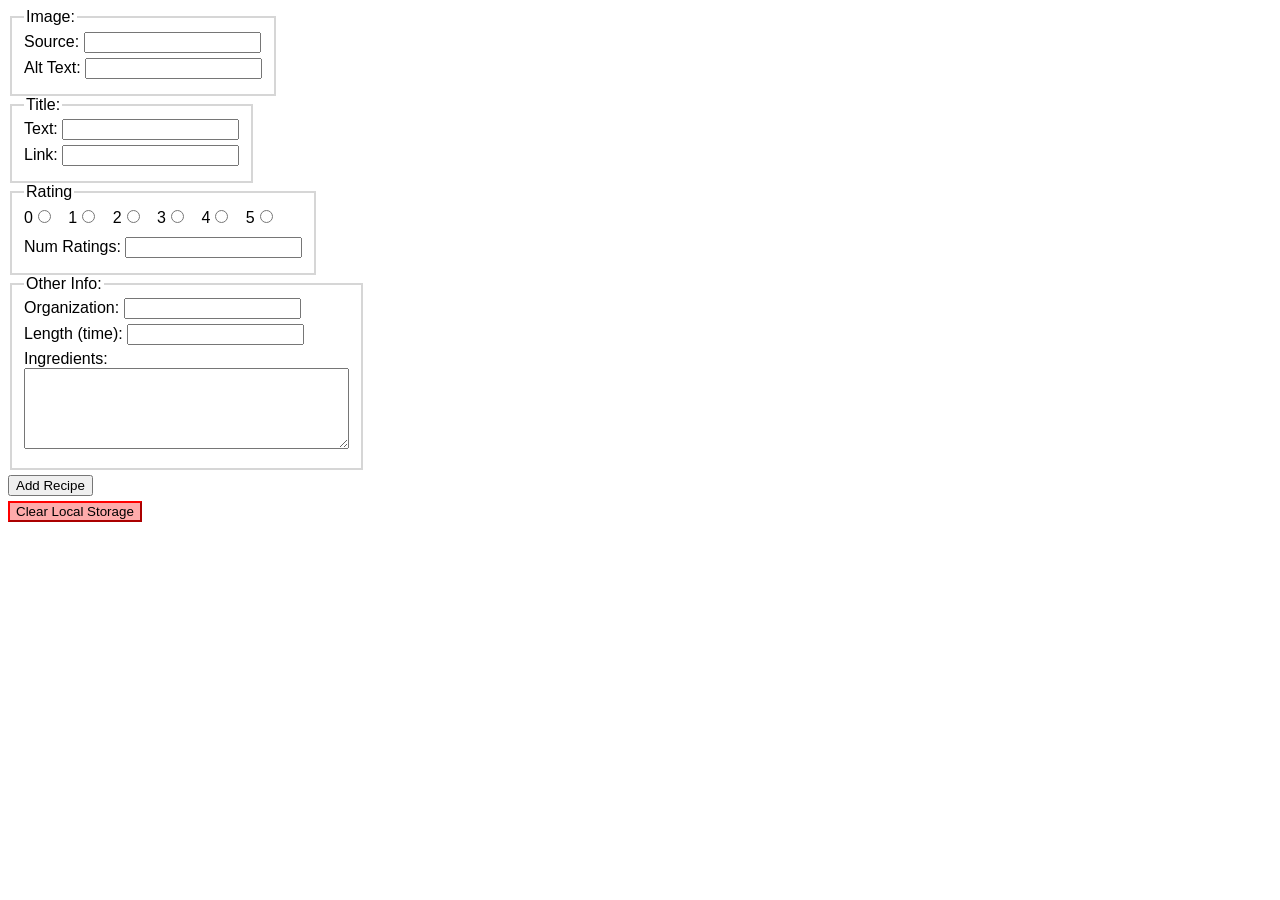
<file: Labs/Lab6/index.html>
<!DOCTYPE html>
<html lang="en">
<head>
  <meta charset="UTF-8" />
  <meta http-equiv="X-UA-Compatible" content="IE=edge" />
  <meta name="viewport" content="width=device-width, initial-scale=1.0" />
  <title>Lab 6 - Recipe Cards</title>

  <!-- Recipe Card Custom Element -->
  <script src="assets/scripts/RecipeCard.js" type="module"></script>

  <!-- Main Stylesheets & Scripts -->
  <link rel="stylesheet" href="assets/styles/main.css" />
  <script src="assets/scripts/main.js" type="module"></script>
</head>
<body>
  <main>
    <!-- Add Recipes Here -->
  </main>
  <!-- For the Explore section - Remove "hidden" class before beginning -->
  <form id="new-recipe" >
    <fieldset>
      <legend>Image:</legend>
      <label for="image-src">
        Source:
        <input type="text" id="imgSrc" name="imgSrc" required>
      </label>
      <label for="image-alt">
        Alt Text:
        <input type="text" id="imgAlt" name="imgAlt" required>
      </label>
    </fieldset>
    <fieldset>
      <legend>Title:</legend>
      <label for="title-txt">Text:
        <input type="text" id="titleTxt" name="titleTxt" required>
      </label>
      <label for="title-lnk">Link:
        <input type="url" id="titleLnk" name="titleLnk" required>
      </label>
    </fieldset>
    <fieldset>
      <legend>Rating</legend>
      <label for="rating-0">
        0<input type="radio" id="rating-0" value="0" name="rating">
      </label>
      <label for="rating-1">
        1<input type="radio" id="rating-1" value="1" name="rating">
      </label>
      <label for="rating-2">
        2<input type="radio" id="rating-2" value="2" name="rating">
      </label>
      <label for="rating-3">
        3<input type="radio" id="rating-3" value="3" name="rating">
      </label>
      <label for="rating-4">
        4<input type="radio" id="rating-4" value="4" name="rating">
      </label>
      <label for="rating-5">
        5<input type="radio" id="rating-5" value="5" name="rating">
      </label>
      <label for="numRatings">
        Num Ratings:
        <input type="number" id="numRatings" name="numRatings">
      </label>
    </fieldset>
    <fieldset>
      <legend>Other Info:</legend>
      <label for="organization">
        Organization:
        <input type="text" id="organization" name="organization" required>
      </label>
      <label for="lengthTime">
        Length (time):
        <input type="text" id="lengthTime" name="lengthTime" required>
      </label>
      <label for="ingredients">
        <p>Ingredients:</p>
        <textarea name="ingredients" id="ingredients" cols="38" rows="5"
          required></textarea>
      </label>
    </fieldset>
    <button type="submit">Add Recipe</button>
    <button type="button" class="danger">Clear Local Storage</button>
  </form>
</body>
</html>
</file>
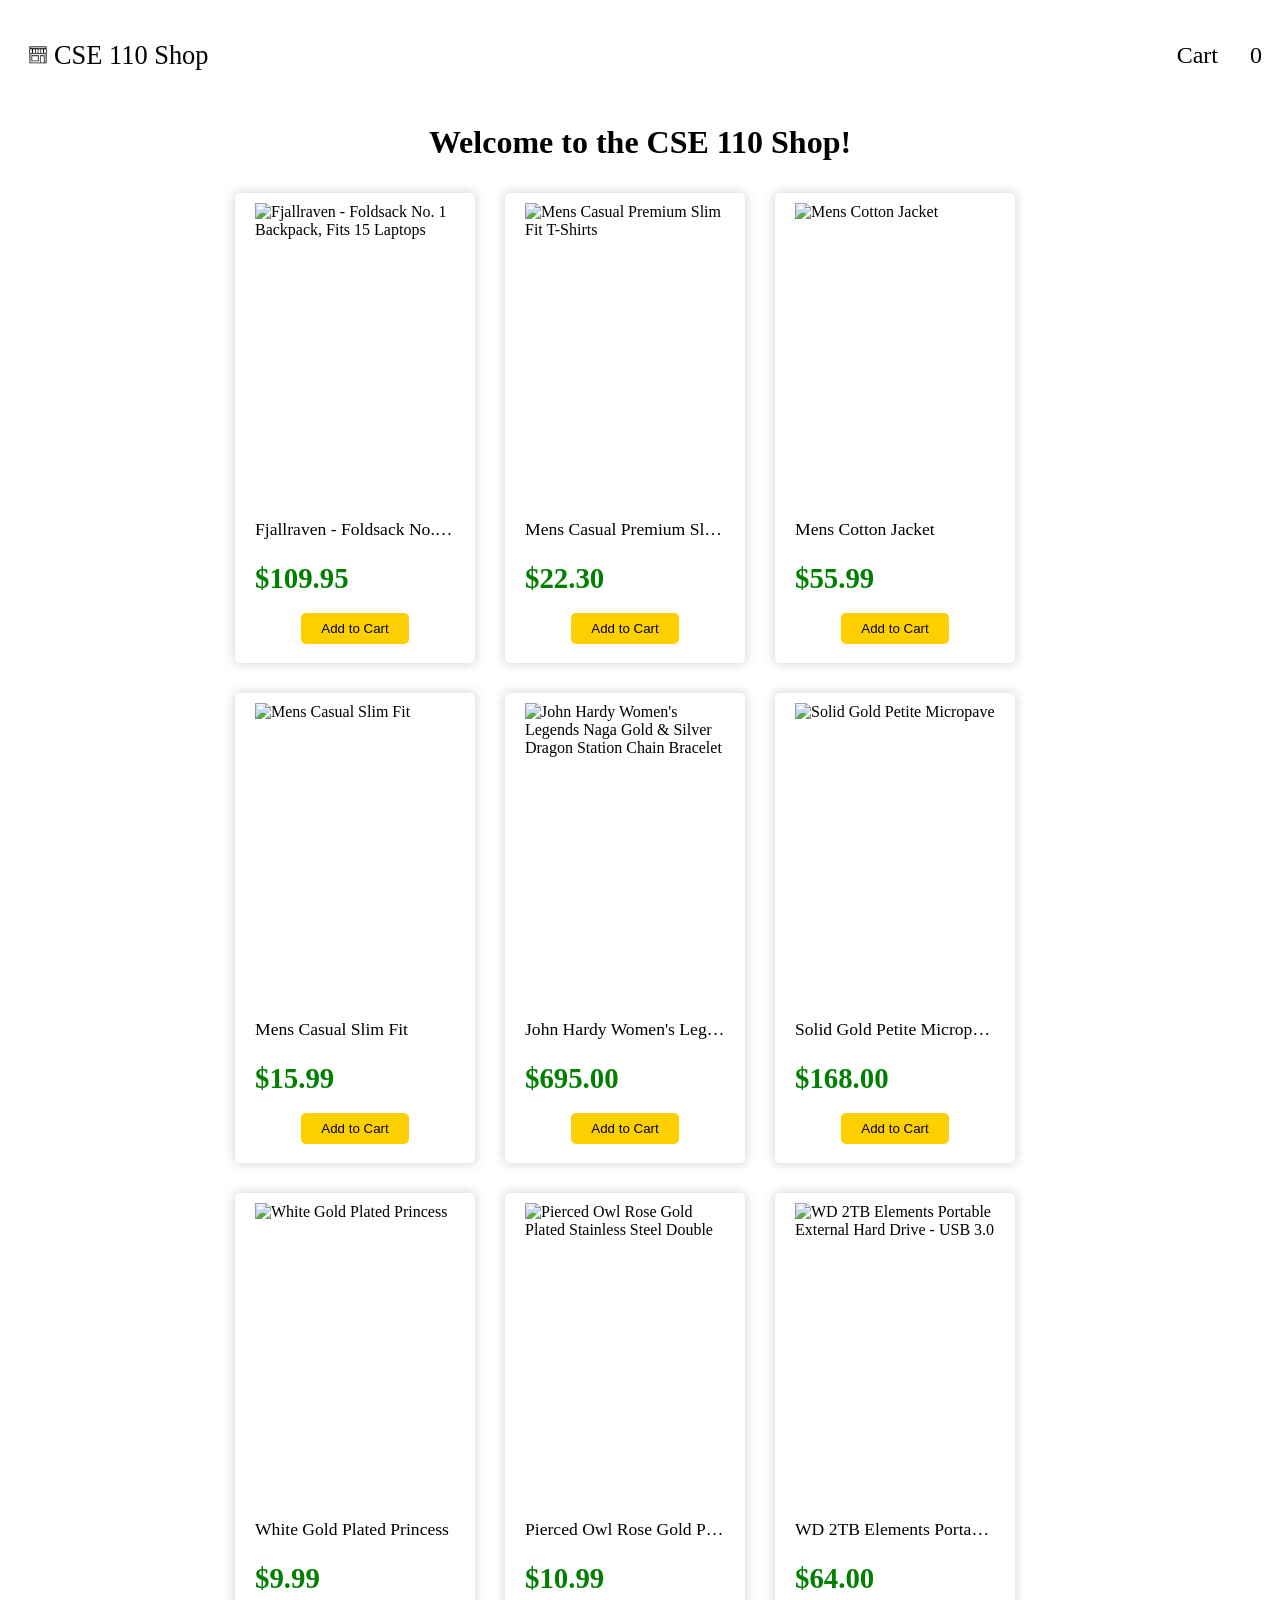
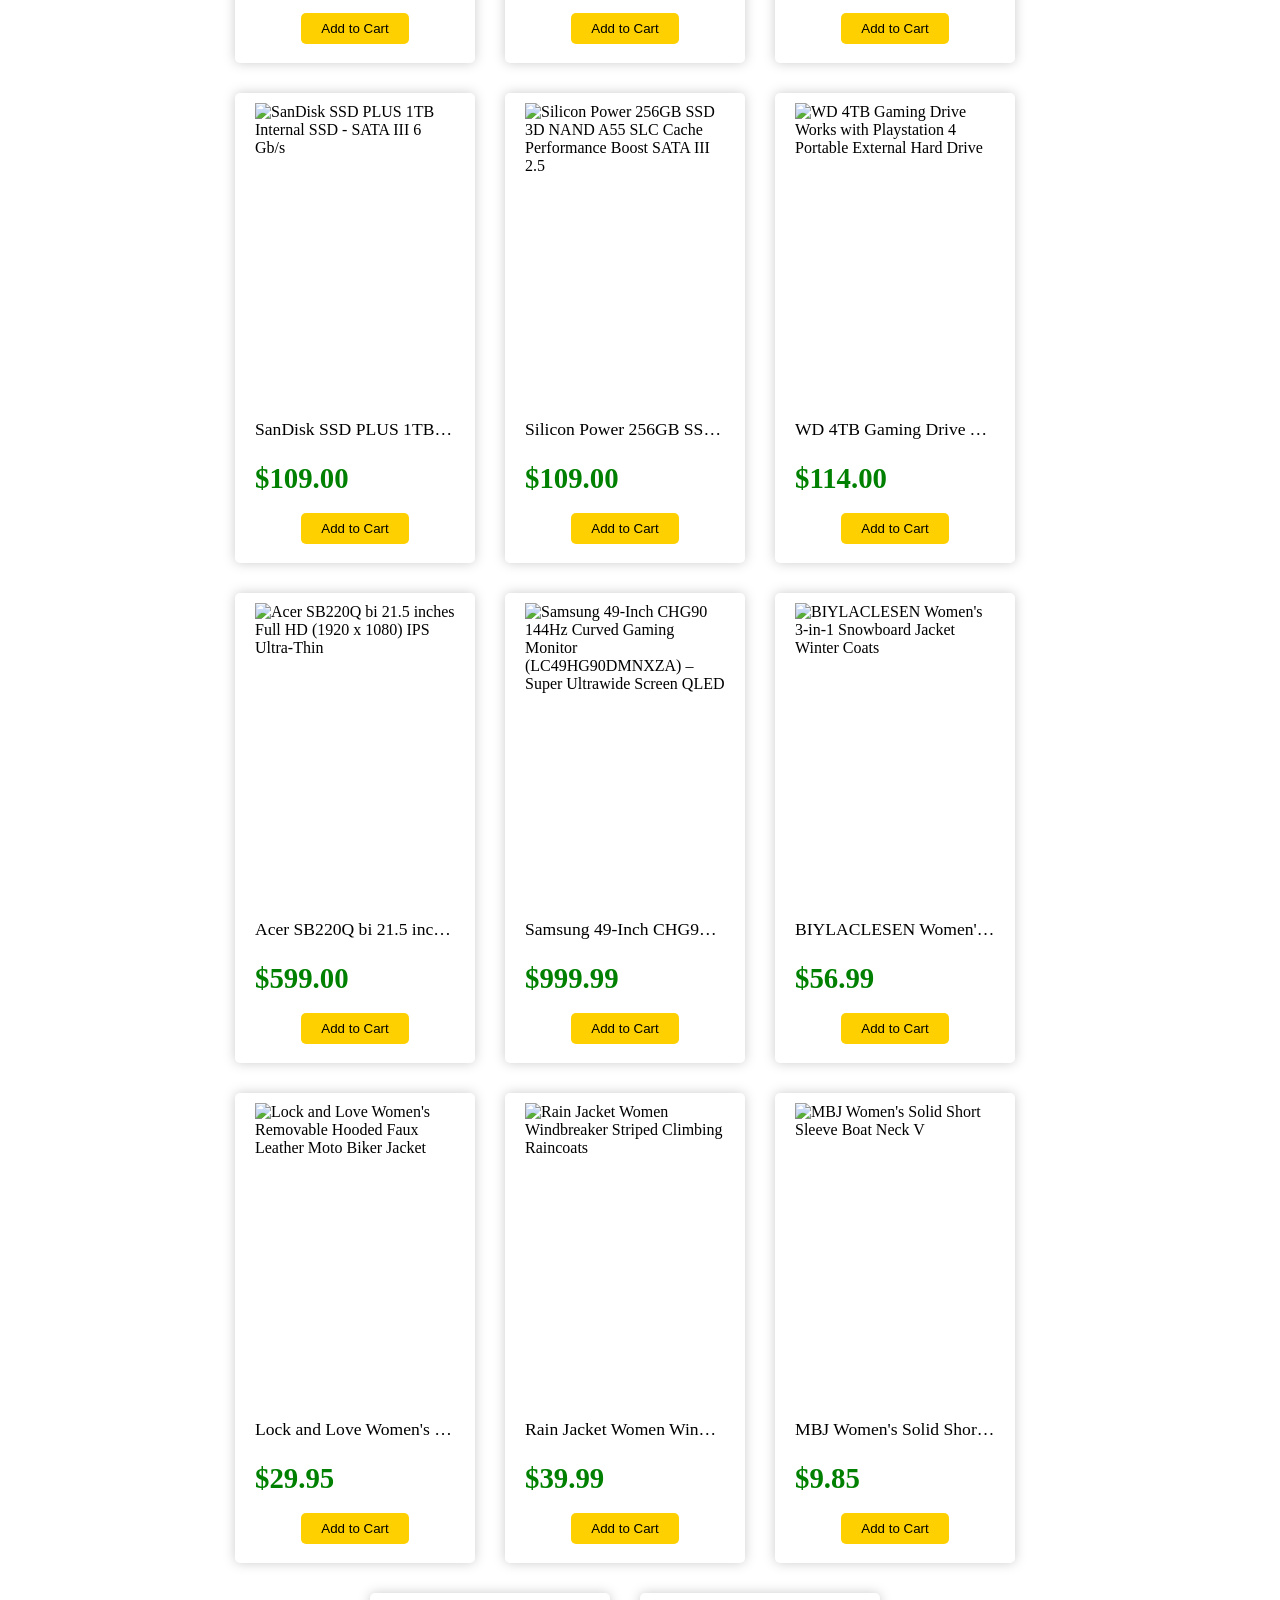
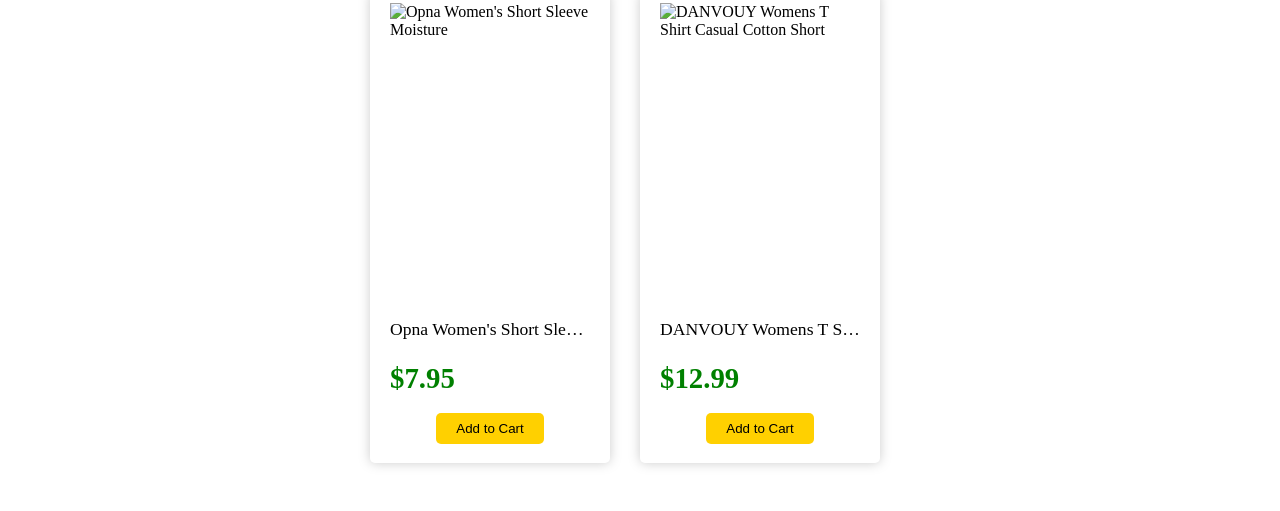
<file: Labs/Lab8/index.html>
<!DOCTYPE html>
<html>

<head>
  <meta charset="utf-8">
  <title>CSE 110 Shop</title>

  <!-- Favicon -->
  <link rel="shortcut icon" href="./favicon.ico" type="image/x-icon" />

  <!-- Main Stylesheet -->
  <link rel="stylesheet" href="./assets/styles/main.css">

  <!-- Web Components -->
  <script src="./assets/components/product-item.js" type="module"></script>

  <!-- Main Scripts -->
  <script src="./assets/scripts/storage.js" type="module"></script>
  <script src="./assets/scripts/main.js" type="module"></script>
</head>

<body>
  <header>
    <!-- Nav Bar -->
    <nav>
      <!-- Home Icon -->
      <div class="logo">
        <span class="icon" id="shop-icon"></span>
        <span class="title"><a href="/">CSE 110 Shop</a></span>
      </div>
      <div class="nav-link">
        <p> Cart
          <span class="icon" id="cart-icon"></span>
          <span id='cart-count'>0</span>
        </p>
      </div>
    </nav>
  </header>
  <main class="container">
    <!-- Welcome Text -->
    <h1> Welcome to the CSE 110 Shop! </h1>

    <!-- Product List -->
    <section class="flex-container" id="product-list">
      <!-- Insert Products Here -->
    </section>

    <template>
      <!-- Sample Product Item -->
      <!-- <div class="product">
        <img src="https://fakestoreapi.com/img/81fPKd-2AYL._AC_SL1500_.jpg"
          alt="Fjallraven - Foldstack No. 1 Backpack, Fits 15 Laptops" width=200>
        <p class="title">Fjallraven - Foldstack No. 1 Backpack, Fits 15 Laptops</p>
        <p class="price">$109.95</p>
        <button onclick="alert('Added to Cart!')">Add to Cart</button>
      </div> -->
    </template>
  </main>
</body>

</html>
</file>
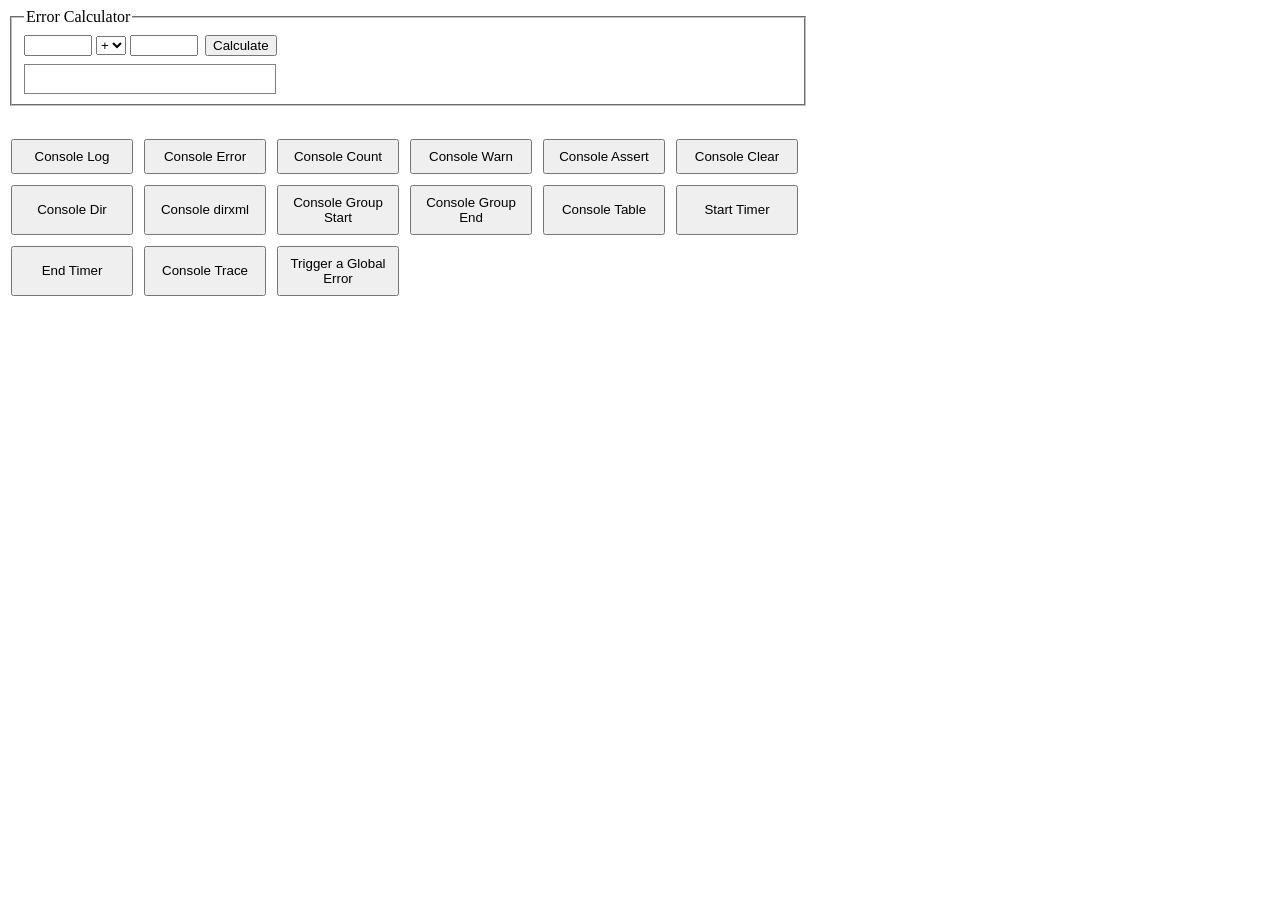
<file: Labs/Lab9/index.html>
<!DOCTYPE html>
<html lang="en">
<head>
  <meta charset="UTF-8">
  <script src="https://cdn.trackjs.com/agent/v3/latest/t.js"></script>
  <script>
    window.TrackJS && TrackJS.install({ 
      token: "392f988f5ded4b848848aace04fc35fd",
      application: "cse110_lab9"
      // for more configuration options, see https://docs.trackjs.com
    });
  </script>
  <script type="module" src="main.js"></script>
  <meta http-equiv="X-UA-Compatible" content="IE=edge">
  <meta name="viewport" content="width=device-width, initial-scale=1.0">
  <title>Lab 9</title>
  

  <style>
    button {
      margin: 3px;
    }

    button:hover {
      cursor: pointer;
    }

    #first-num,
    #second-num {
      width: 60px;
    }

    output {
      border: 1px solid gray;
      display: block;
      height: 18px;
      margin-top: 5px;
      padding: 5px;
      width: 240px;
    }

    main {
      width: 800px;
    }

    #error-btns {
      column-gap: 5px;
      display: flex;
      flex-wrap: wrap;
      margin-top: 30px;
      row-gap: 5px;
    }

    #error-btns>* {
      padding: 8px 2px;
      width: 122px;
    }
  </style>
</head>

<body>
  <main>
    <form>
      <fieldset>
        <legend>Error Calculator</legend>
        <input name="first-num" id="first-num" />
        <select name="operator" id="operator">
          <option>+</option>
          <option>-</option>
          <option>*</option>
          <option>/</option>
        </select>
        <input name="second-num" id="second-num" />
        <button id="calculate">Calculate</button>
        <br />
        <output></output>
      </fieldset>
    </form>

    <section id="error-btns">
      <button>Console Log</button>
      <button>Console Error</button>
      <button>Console Count</button>
      <button>Console Warn</button>
      <button>Console Assert</button>
      <button>Console Clear</button>
      <button>Console Dir</button>
      <button>Console dirxml</button>
      <button>Console Group Start</button>
      <button>Console Group End</button>
      <button>Console Table</button>
      <button>Start Timer</button>
      <button>End Timer</button>
      <button>Console Trace</button>
      <button>Trigger a Global Error</button>
    </section>
  </main>
</body>

</html>
</file>
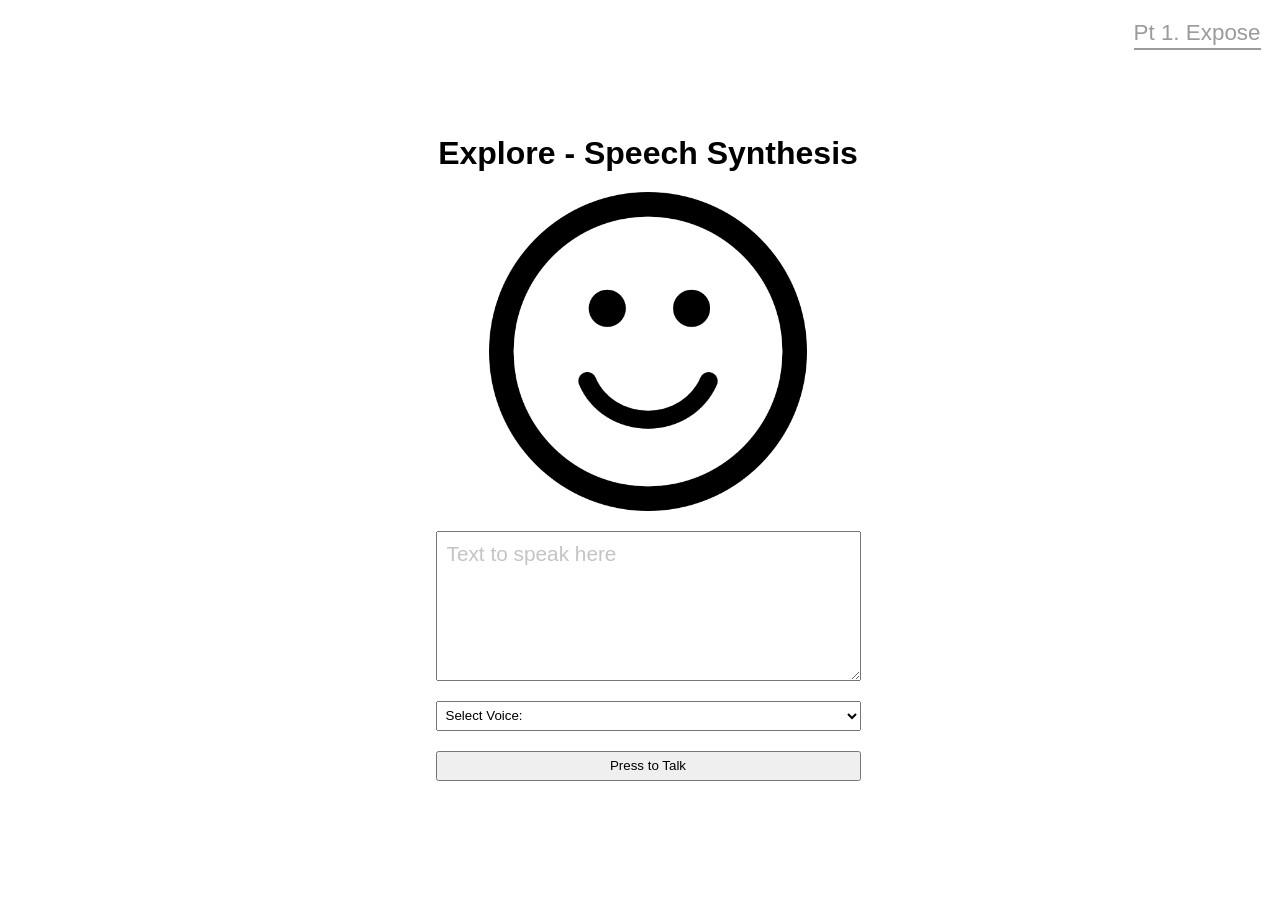
<file: Labs/Lab5/explore.html>
<!DOCTYPE html>
<html lang="en">

<head>
  <meta charset="UTF-8" />
  <meta http-equiv="X-UA-Compatible" content="IE=edge" />
  <meta name="viewport" content="width=device-width, initial-scale=1.0" />
  <link rel="shortcut icon" href="favicon.ico" type="image/x-icon" />
  <title>Lab 5 - Party Horn</title>

  <!-- Main Stylesheet & Scripts -->
  <link rel="stylesheet" href="assets/styles/global.css" />
  <script src="./assets/scripts/explore.js" type="module"></script>
</head>

<body>
  <header>
    <nav>
      <a href="expose.html" title="Go to expose page">Pt 1. Expose</a>
    </nav>
  </header>
  <main>
    <section id="explore">
      <header>
        <h2>Explore - Speech Synthesis</h2>
      </header>
      <img src="assets/images/smiling.png" alt="Smiling face" />
      <textarea name="text-to-speak" id="text-to-speak" rows="10" placeholder="Text to speak here"></textarea>
      <select name="voice" id="voice-select">
        <option value="select" disabled selected>Select Voice:</option>
      </select>
      <button>Press to Talk</button>
    </section>
  </main>
</body>

</html>
</file>
<file: Labs/Lab6/assets/styles/main.css>
/* main.css */

* {
  font-family: sans-serif;
}

body {
  height: 100%;
  width: 100%;
}

fieldset {
  border: 2px solid rgb(214, 214, 214);
  box-sizing: border-box;
  display: block;
  width: max-content;
}

form button {
  display: block;
  margin-top: 5px;
}

label[for="ingredients"] p {
  margin: 0;
}

label[for="numRatings"] {
  margin: 10px 0 0 0;
}

label[for^="rating"] {
  padding-right: 10px;
}

label:not([for^="rating"]) {
  display: block;
  margin-bottom: 5px;
}

main {
  column-gap: 10px;
  display: flex;
  flex-wrap: wrap;
  height: auto;
  max-width: 660px;
  row-gap: 10px;
  width: 100%;
}

.danger {
  background-color: rgb(254, 171, 171);
  border-color: red;
}

.hidden {
  display: none;
}
</file>
<file: Labs/Lab8/assets/styles/main.css>
a {
  text-decoration: none;
  color: inherit;
  cursor: pointer;
}

h1 {
  text-align: center;
}

nav {
  display: flex;
  align-items: center;
  width: 100%;
  justify-content: space-between;
  font-size: 18pt;
}

ul {
  list-style: none;
  margin: 0;
  padding: 0;
}

.container {
  width: 70%;
  margin: auto;
}

.flex-container {
  display: flex;
  flex-direction: row;
  flex-wrap: wrap;
  justify-content: center;
  padding: 10px 0px;
}

.icon {
  height: 20px;
  width: 20px;
  display: inline-block;
}

.logo {
  padding-left: 20px;
}

.nav-item {
  margin-right: 15px;
}

.nav-item>a {
  display: inline-block;
  padding-bottom: 2px;
  position: relative;
}

.nav-item>a:after {
  background: none repeat scroll 0 0 transparent;
  bottom: 0;
  content: "";
  display: block;
  height: 2px;
  left: 50%;
  position: absolute;
  background: rgb(59, 59, 59);
  transition: width 0.3s ease 0s, left 0.3s ease 0s;
  width: 0;
}

.nav-item>a:hover:after {
  width: 100%;
  left: 0;
}

.nav-link {
  align-items: center;
  justify-content: center;
  padding: 10px;
}

.nav-link>ul {
  display: flex;
  align-items: center;
}

/* Custom Element CSS starts here */

.price {
  color: green;
  font-size: 1.8em;
  font-weight: bold;
  margin: 0;
}

.product {
  align-items: center;
  background-color: white;
  border-radius: 5px;
  display: grid;
  grid-template-areas: 'image' 'title' 'price' 'add';
  grid-template-rows: 67% 11% 11% 11%;
  height: 450px;
  filter: drop-shadow(0px 0px 6px rgb(0, 0, 0, 0.2));
  margin: 0 30px 30px 0;
  padding: 10px 20px;
  width: 200px;
}

.product>button {
  background-color: rgb(255, 208, 0);
  border: none;
  border-radius: 5px;
  color: black;
  justify-self: center;
  max-height: 35px;
  padding: 8px 20px;
  transition: 0.1s ease all;
}

.product>button:hover {
  background-color: rgb(255, 166, 0);
  cursor: pointer;
  transition: 0.1s ease all;
}

.product>img {
  align-self: center;
  justify-self: center;
  width: 100%;
}

.title {
  font-size: 1.1em;
  margin: 0;
  overflow: hidden;
  text-overflow: ellipsis;
  white-space: nowrap;
}

.title:hover {
  font-size: 1.1em;
  margin: 0;
  white-space: wrap;
  overflow: auto;
  text-overflow: unset;
}

/* Custom Element CSS Ends Here */

#shop-icon {
  content: url("../icons/shop-icon.png");
}
</file>
<file: Labs/Lab5/assets/styles/global.css>
/* style.css */

* {
  font-family: sans-serif;
}

body {
  align-items: center;
  display: grid;
  justify-items: center;
}

body, html {
  height: 100%;
  width: 100%;
}

h2 {
  font-size: 2rem;
  margin: 0;
  text-align: center;
}

body>header {
  display: grid;
  height: 20px;
  justify-items: end;
  padding-right: 55px;
  position: absolute;
  top: 20px;
  width: 100%;
}

body>header a {
  border-bottom: 2px solid rgb(155, 155, 155);
  color: rgb(155, 155, 155);
  font-size: 1.4rem;
  padding-bottom: 2.5px;
  text-decoration: none;
}

body>header a:hover {
  border-bottom: 2px solid transparent;
}

main>section {
  display: grid;
  max-width: 400px;
  row-gap: 20px;
  width: 100%;
}

.hidden {
  display: none;
}

#explore {
  justify-items: center;
  max-width: 425px;
}

#explore button, #explore select {
  height: 30px;
  width: 425px;
}

#explore img {
  width: 75%;
}

#explore select {
  padding-left: 5px;
}

#explore textarea {
  box-sizing: border-box;
  color: gray;
  font-size: 1.3rem;
  height: 150px;
  max-width: 425px;
  padding: 10px;
  width: 100%;
}

#explore textarea::placeholder {
  color: rgb(196, 196, 196);
}

#expose img {
  width: 100%;
}

#volume-controls {
  column-gap: 5%;
  display: grid;
  grid-template-areas: 'slider icon';
  grid-template-columns: 80% 15%;
}
</file>
